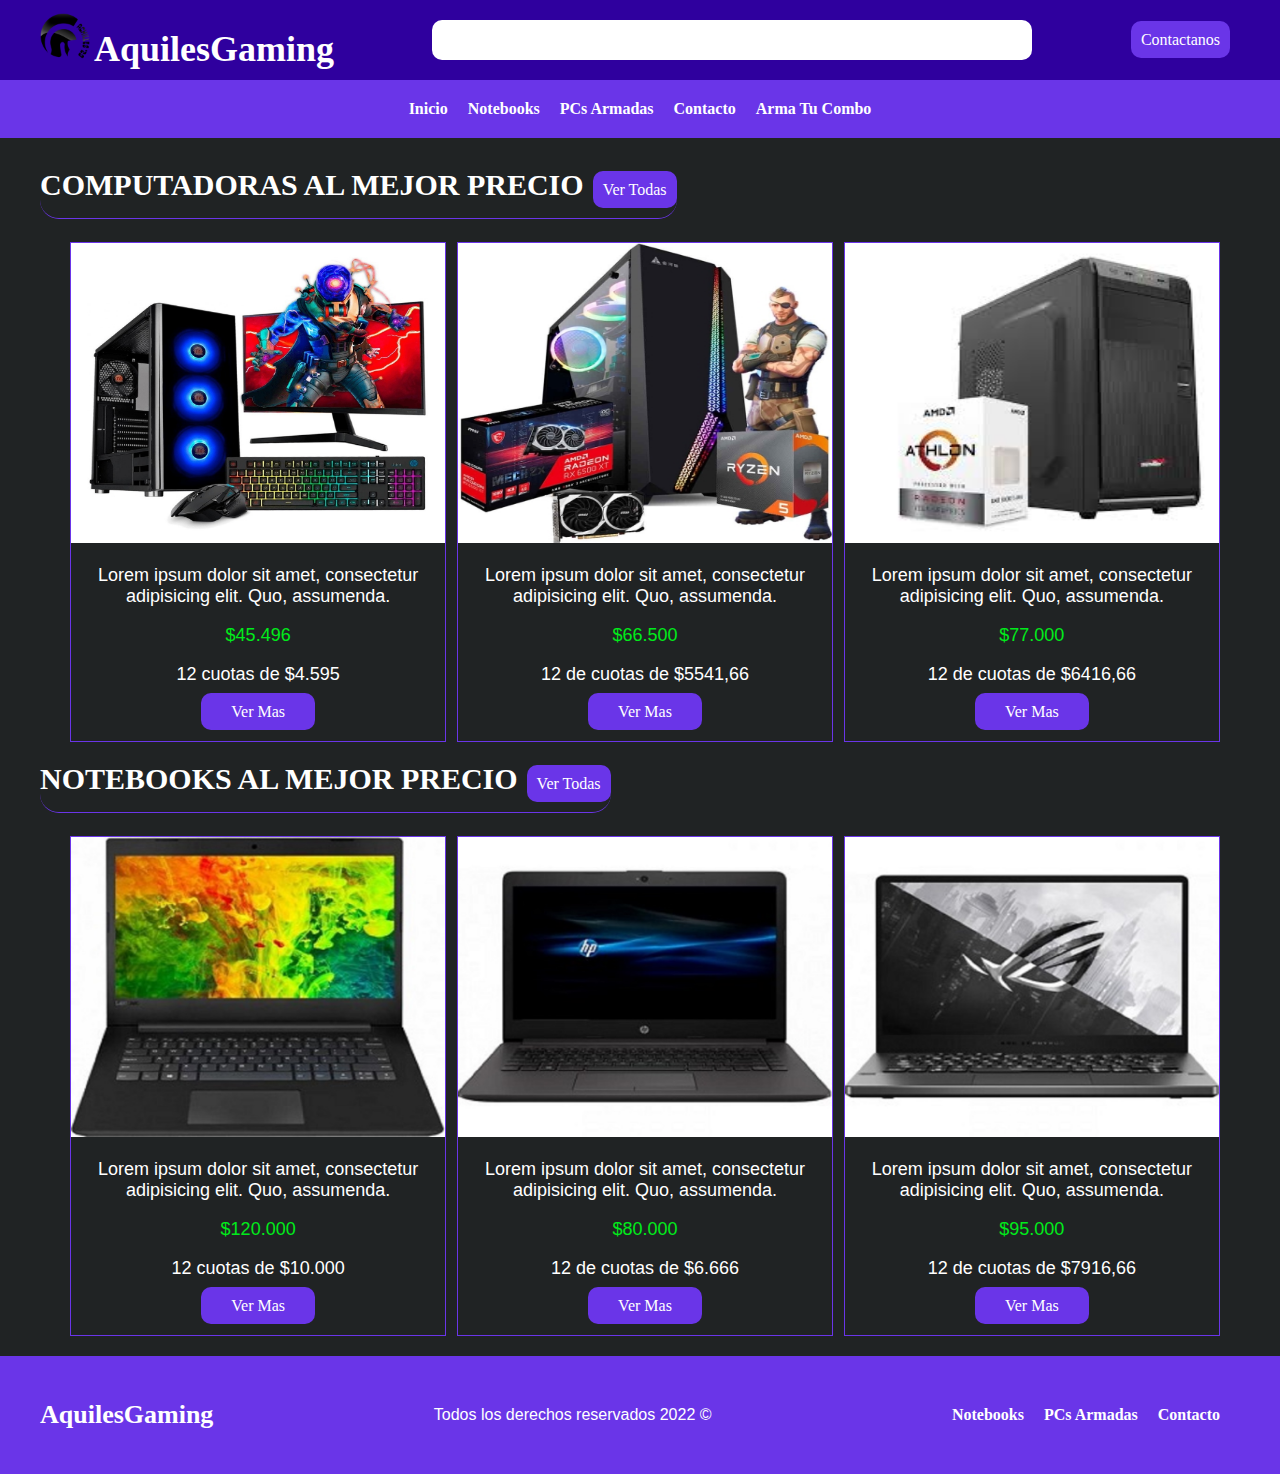
<file: index.html>
<!DOCTYPE html>
<html lang="en">

<head>
  <meta charset="UTF-8">
  <meta http-equiv="X-UA-Compatible" content="IE=edge">
  <meta name="viewport" content="width=device-width, initial-scale=1.0">
  <link rel="stylesheet" href="css/style.css">
  <title>AquilesGamer</title>
</head>

<body>
  <div class="barra-header">
    <header class="site-header contenedor">
      <div class="titulo-header">
        <img src="img/logoaquiles.png" alt="logo" id="logo">
        <a href="index.html">
          <h1>AquilesGaming</h1>
        </a>
        <button  id="mobile-item" type="button">
        <i class="fa-solid fa-bars nav-button-mobile"></i>
        </button>
      </div>
      <input type="text" class="buscador">
      <div class="contactanos">
        <a href="contacto.html" class="btn btn-violeta">Contactanos</a>
      </div>
    </header>
  </div>
  <div class="barra-nav">
    <nav class="nav-bar contenedor hidden-mobile-nav">
      <a href="index.html">Inicio</a>
      <a href="categoria-notebooks.html">Notebooks</a>
      <a href="categoria-pcs.html">PCs Armadas</a>
      <a href="contacto.html">Contacto</a>
      <a href="armatupc.html">Arma Tu Combo</a>
    </nav>
  </div>
  <div class="contenedor">
    <div class="site-main">
      <div class="titulo-entrada">
        <h2 class="texto-izquierda m-i">Computadoras al mejor precio</h2>
        <a href="categoria-pcs.html" class="btn btn-violeta">Ver Todas</a>
      </div>
      <section class="contenido-principal">
        <article class="entrada-articulo">
          <div class="imagen">
            <img src="img/pc.jpg" alt="imagen pc 1">
          </div>
          <p>Lorem ipsum dolor sit amet, consectetur adipisicing elit. Quo, assumenda.</p>
          <p class="precio">$45.496</p>
          <p>12 cuotas de $4.595</p>
          <a href="pc.html" class="btn btn-violeta">Ver Mas</a>
        </article>
        <article class="entrada-articulo">
          <div class="imagen">
            <img src="img/pc2.jpg" alt="imagen pc 2">
          </div>
          <p>Lorem ipsum dolor sit amet, consectetur adipisicing elit. Quo, assumenda.</p>
          <p class="precio">$66.500</p>
          <p>12 de cuotas de $5541,66</p>
          <a href="pc.html" class="btn btn-violeta">Ver Mas</a>
        </article>
        <article class="entrada-articulo">
          <div class="imagen">
            <img src="img/pc3.jpg" alt="imagen pc 3">
          </div>
          <div>
            <p>Lorem ipsum dolor sit amet, consectetur adipisicing elit. Quo, assumenda.</p>
            <p class="precio">$77.000</p>
            <p>12 de cuotas de $6416,66</p>
            <a href="pc.html" class="btn btn-violeta">Ver Mas</a>
          </div>
        </article>
      </section>
      <!--CONTENIDO-PRINCIPAL-->
      <!--COMPUTADORAS ESCRITORIO-->
      <div class="titulo-entrada">
        <h2 class="texto-izquierda m-i">Notebooks al mejor precio</h2>
        <a href="categoria-notebooks.html" class="btn btn-violeta">Ver Todas</a>
      </div>
      <section class="contenido-principal">
        <article class="entrada-articulo">
          <div class="imagen">
            <img src="img/notebook1.jpg" alt="imagen notebook1">
          </div>
          <p>Lorem ipsum dolor sit amet, consectetur adipisicing elit. Quo, assumenda.</p>
          <p class="precio">$120.000</p>
          <p>12 cuotas de $10.000</p>
          <a href="notebooks.html" class="btn btn-violeta">Ver Mas</a>
        </article>
        <article class="entrada-articulo">
          <div class="imagen">
            <img src="img/notebook2.jpg" alt="imgaen notebook2">
          </div>
          <p>Lorem ipsum dolor sit amet, consectetur adipisicing elit. Quo, assumenda.</p>
          <p class="precio">$80.000</p>
          <p>12 de cuotas de $6.666</p>
          <a href="notebooks.html" class="btn btn-violeta">Ver Mas</a>
        </article>
        <article class="entrada-articulo">
          <div class="imagen">
            <img src="img/notebook3.jpg" alt="imagen notebook3">
          </div>
          <div>
            <p>Lorem ipsum dolor sit amet, consectetur adipisicing elit. Quo, assumenda.</p>
            <p class="precio">$95.000</p>
            <p>12 de cuotas de $7916,66</p>
            <a href="notebooks.html" class="btn btn-violeta">Ver Mas</a>
          </div>
        </article>
      </section>
      <!--NOTEBOOKS-->
    </div>
    <!--SITE MAIN-->
  </div>
  <!--CONTENEDOR-->
  <!--FOOTER-->
  <footer class="site-footer">
    <div class="contenedor contenedor-footer">
      <h4>AquilesGaming</h4>
      <p>Todos los derechos reservados 2022 &copy;</p>
      <nav class="nav-bar">
        <a href="categoria-notebooks.html">Notebooks</a>
        <a href="categoria-pcs.html">PCs Armadas</a>
        <a href="contacto.html">Contacto</a>
      </nav>
    </div>
  </footer>
  <script src="js/app.js"></script>
</body>
</html>
</file>
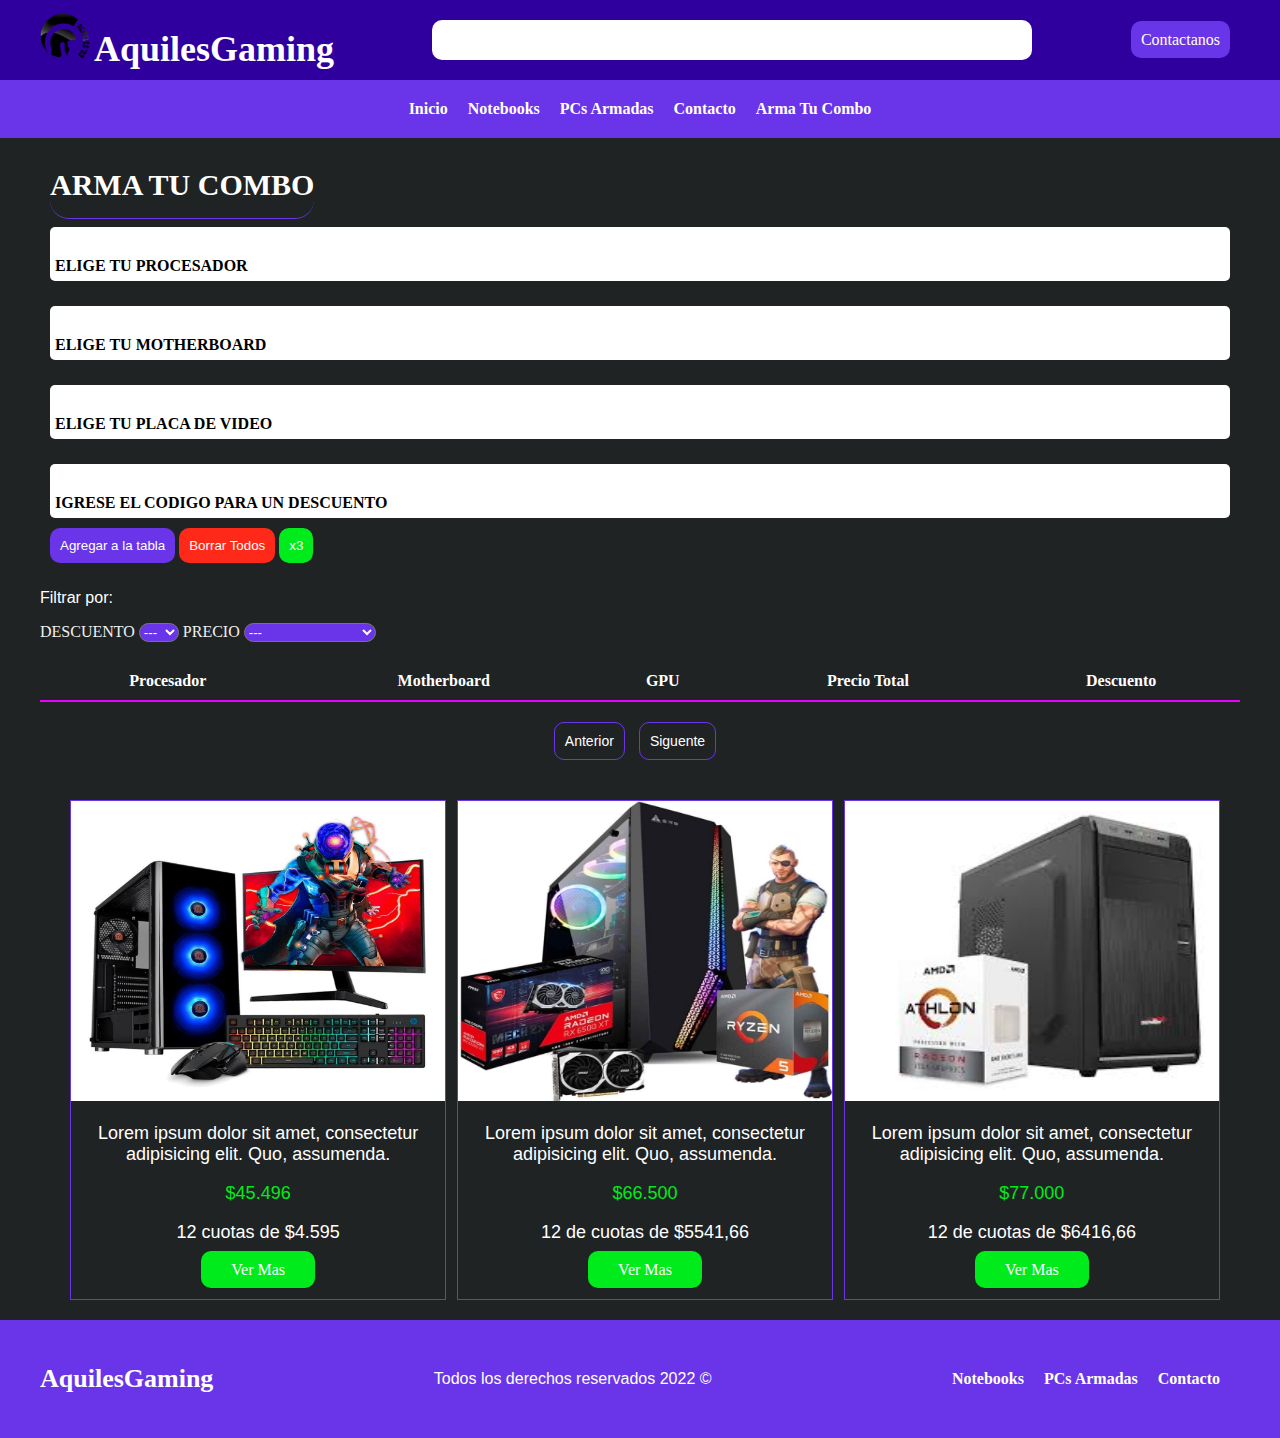
<file: armatupc.html>
<!DOCTYPE html>
<html lang="en">

<head>
  <meta charset="UTF-8">
  <meta http-equiv="X-UA-Compatible" content="IE=edge">
  <meta name="viewport" content="width=device-width, initial-scale=1.0">
  <link rel="stylesheet" href="css/style.css">
  <title>AquilesGamer</title>
</head>

<body>
  <div class="barra-header">
    <header class="site-header contenedor">
      <div class="titulo-header">
        <img src="img/logoaquiles.png" alt="logo" id="logo">
        <a href="index.html">
          <h1>AquilesGaming</h1>
        </a>
        <button id="mobile-item" type="button">
          <i class="fa-solid fa-bars nav-button-mobile"></i>
        </button>
      </div>
      <input type="text" class="buscador">
      <div class="contactanos">
        <a href="contacto.html" class="btn btn-violeta">Contactanos</a>
      </div>
    </header>
  </div>
  <div class="barra-nav">
    <nav class="nav-bar contenedor hidden-mobile-nav">
      <a href="index.html">Inicio</a>
      <a href="categoria-notebooks.html">Notebooks</a>
      <a href="categoria-pcs.html">PCs Armadas</a>
      <a href="contacto.html">Contacto</a>
      <a href="armatupc.html">Arma Tu Combo</a>
    </nav>
  </div>
  </div>
  <main class="contenedor">
    <form action="#" id="form-pc" class="contenedor-form-tabla">
      <div class="titulo-entrada">
      <h2 class="texto-izquierda m-i">ARMA TU COMBO</h2>
    </div>
      <div class="container-input-label">
        <div class="form-group">
          <input type="text" name="procesador" class="input-table" placeholder=" " required>
          <label for="procesador" class="label-table">Elige tu procesador</label>
        </div>
      </div>
    <div class="container-input-label">
      <div class="form-group">
      <input type="text" name="motherboard" class="input-table" placeholder=" " required>
      <label for="motherboard" class="label-table">Elige tu motherboard</label>
    </div>
    </div>
    <div class="container-input-label">
      <div class="form-group">
        <input type="text" name="gpu" class="input-table" placeholder=" " required>
        <label for="gpu" class="label-table">Elige tu placa de video</label>
      </div>
    </div>
    <div class="container-input-label">
      <div class="form-group">
        <input type="text" name="codigo" class="input-table" placeholder=" ">
        <label for="codigo" class="label-table">Igrese el codigo para un descuento</label>
      </div>
    </div>
      <button id="btnFormPC" class="btn btn-violeta">Agregar a la tabla</button>
      <button id="btn-borrar" class="btn btn-rojo">Borrar Todos</button>
      <button id="btnx3" class="btn btn-verde">x3</button>
    </form>
    <p>Filtrar por:</p>
    <label for="filtrarDescuento">Descuento</label>
    <select name="filtrarDescuento" id="filtrarDescuento">
      <option value="">---</option>
      <option value="si">Si</option>
      <option value="no"> No</option>
    </select>
    <label for="filtrarPrecio">Precio</label>
    <select name="filtrarPrecio" id="filtrarPrecio">
      <option value="">---</option>
      <option value="50">Mayor o igual a 50</option>
      <option value="49">Menor a 50</option>
    </select>
    <table class="tabla-armatupc">
      <thead>
        <tr>
          <td>Procesador</td>
          <td>motherboard</td>
          <td>GPU</td>
          <td>Precio Total</td>
          <td>Descuento</td>
        </tr>
      </thead>
      <tbody id="tabla-pc">
      </tbody>
    </table>
    <div class="btn-anterior-siguente">
      <button id="btnAnterior">Anterior</button>
      <button id="btnSiguente">Siguente</button>
    </div>
    <div class="contenido-principal">
      <div class="entrada-articulo">
        <div class="imagen">
          <img src="img/pc.jpg" alt="imagen pc 1">
        </div>
        <p>Lorem ipsum dolor sit amet, consectetur adipisicing elit. Quo, assumenda.</p>
        <p class="precio">$45.496</p>
        <p>12 cuotas de $4.595</p>
        <a href="pc.html" class="btn btn-verde">Ver Mas</a>
      </div>
      <div class="entrada-articulo">
        <div class="imagen">
          <img src="img/pc2.jpg" alt="imagen pc 2">
        </div>
        <p>Lorem ipsum dolor sit amet, consectetur adipisicing elit. Quo, assumenda.</p>
        <p class="precio">$66.500</p>
        <p>12 de cuotas de $5541,66</p>
        <a href="pc.html" class="btn btn-verde">Ver Mas</a>
      </div>
      <div class="entrada-articulo">
        <div class="imagen">
          <img src="img/pc3.jpg" alt="imagen pc 3">
        </div>
        <div>
          <p>Lorem ipsum dolor sit amet, consectetur adipisicing elit. Quo, assumenda.</p>
          <p class="precio">$77.000</p>
          <p>12 de cuotas de $6416,66</p>
          <a href="pc.html" class="btn btn-verde">Ver Mas</a>
        </div>
      </div>
    </div>
  </main>
    <footer class="site-footer">
      <div class="contenedor contenedor-footer">
        <h4>AquilesGaming</h4>
        <p>Todos los derechos reservados 2022 &copy;</p>
        <nav class="nav-bar">
          <a href="categoria-notebooks.html">Notebooks</a>
          <a href="categoria-pcs.html">PCs Armadas</a>
          <a href="contacto.html">Contacto</a>
        </nav>
      </div>
    </footer>
    <script src="js/tabla.js"></script>
    <script src="js/app.js"></script>
</body>
</html>
</file>
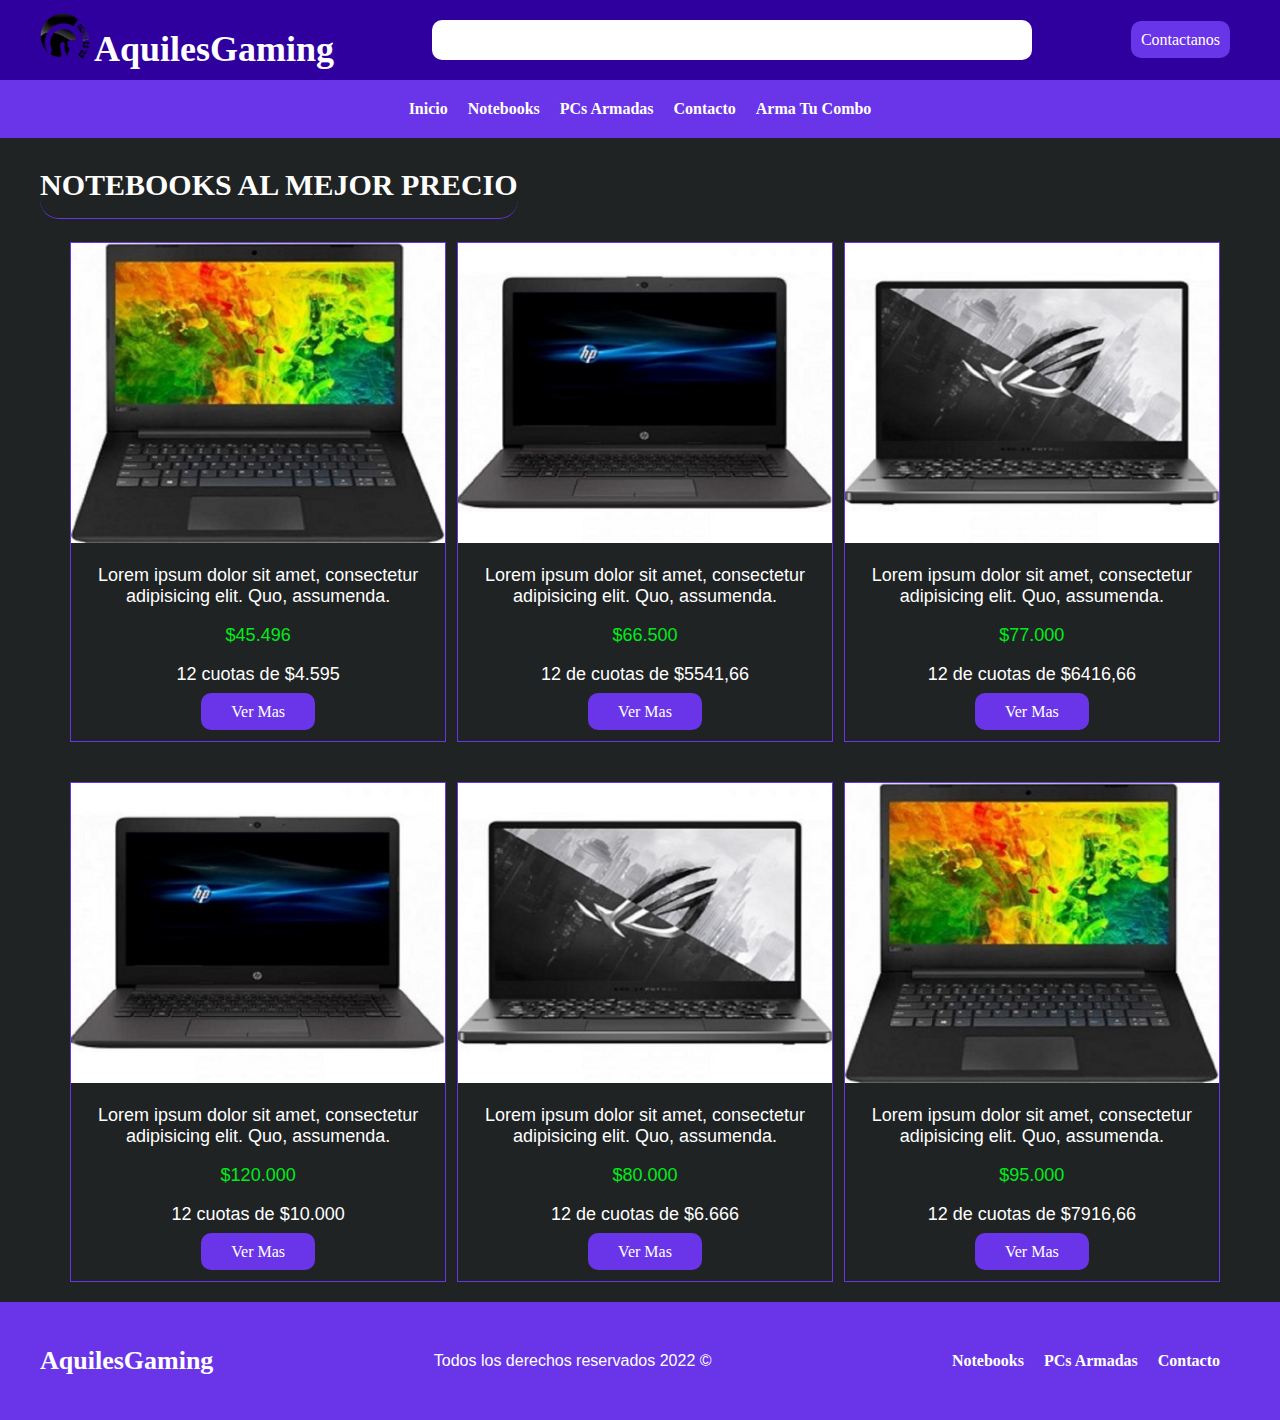
<file: categoria-notebooks.html>
<!DOCTYPE html>
<html lang="en">

<head>
  <meta charset="UTF-8">
  <meta http-equiv="X-UA-Compatible" content="IE=edge">
  <meta name="viewport" content="width=device-width, initial-scale=1.0">
  <link rel="stylesheet" href="css/style.css">
  <title>AquilesGamer</title>
</head>

<body>
  <div class="barra-header">
    <header class="site-header contenedor">
      <div class="titulo-header">
        <img src="img/logoaquiles.png" alt="logo" id="logo">
        <a href="index.html">
          <h1>AquilesGaming</h1>
        </a>
        <button id="mobile-item" type="button">
          <i class="fa-solid fa-bars nav-button-mobile"></i>
        </button>
      </div>
      <input type="text" class="buscador">
      <div class="contactanos">
        <a href="contacto.html" class="btn btn-violeta">Contactanos</a>
      </div>
    </header>
  </div>
  <div class="barra-nav">
    <nav class="nav-bar contenedor hidden-mobile-nav">
      <a href="index.html">Inicio</a>
      <a href="categoria-notebooks.html">Notebooks</a>
      <a href="categoria-pcs.html">PCs Armadas</a>
      <a href="contacto.html">Contacto</a>
      <a href="armatupc.html">Arma Tu Combo</a>
    </nav>
  </div>
  <div class="contenedor">
    <div class="site-main">
      <div class="titulo-entrada">
        <h2 class="centrar-texto">Notebooks al mejor precio</h2>
      </div>
      <section class="contenido-principal">
        <article class="entrada-articulo">
          <div class="imagen">
            <img src="img/notebook1.jpg" alt="notebook1">
          </div>
          <p>Lorem ipsum dolor sit amet, consectetur adipisicing elit. Quo, assumenda.</p>
          <p class="precio">$45.496</p>
          <p>12 cuotas de $4.595</p>
          <a href="notebooks.html" class="btn btn-violeta">Ver Mas</a>
        </article>
        <article class="entrada-articulo">
          <div class="imagen">
            <img src="img/notebook2.jpg" alt="notebook2">
          </div>
          <p>Lorem ipsum dolor sit amet, consectetur adipisicing elit. Quo, assumenda.</p>
          <p class="precio">$66.500</p>
          <p>12 de cuotas de $5541,66</p>
          <a href="notebooks.html" class="btn btn-violeta">Ver Mas</a>
        </article>
        <article class="entrada-articulo">
          <div class="imagen">
            <img src="img/notebook3.jpg" alt="notebook3">
          </div>
          <div>
            <p>Lorem ipsum dolor sit amet, consectetur adipisicing elit. Quo, assumenda.</p>
            <p class="precio">$77.000</p>
            <p>12 de cuotas de $6416,66</p>
            <a href="notebooks.html" class="btn btn-violeta">Ver Mas</a>
          </div>
        </article>
      </section>
      <section class="contenido-principal">
        <div class="entrada-articulo">
          <div class="imagen">
            <img src="img/notebook2.jpg" alt="notebook4">
          </div>
          <p>Lorem ipsum dolor sit amet, consectetur adipisicing elit. Quo, assumenda.</p>
          <p class="precio">$120.000</p>
          <p>12 cuotas de $10.000</p>
          <a href="notebooks.html" class="btn btn-violeta">Ver Mas</a>
        </div>
        <div class="entrada-articulo">
          <div class="imagen">
            <img src="img/notebook3.jpg" alt="notebook5">
          </div>
          <p>Lorem ipsum dolor sit amet, consectetur adipisicing elit. Quo, assumenda.</p>
          <p class="precio">$80.000</p>
          <p>12 de cuotas de $6.666</p>
          <a href="notebooks.html" class="btn btn-violeta">Ver Mas</a>
        </div>
        <div class="entrada-articulo">
          <div class="imagen">
            <img src="img/notebook1.jpg" alt="notebook6">
          </div>
          <div>
            <p>Lorem ipsum dolor sit amet, consectetur adipisicing elit. Quo, assumenda.</p>
            <p class="precio">$95.000</p>
            <p>12 de cuotas de $7916,66</p>
            <a href="notebooks.html" class="btn btn-violeta">Ver Mas</a>
          </div>
        </div>
      </section>
    </div>
  </div>
  <footer class="site-footer">
    <div class="contenedor contenedor-footer">
      <h4>AquilesGaming</h4>
      <p>Todos los derechos reservados 2022 &copy;</p>
      <nav class="nav-bar">
        <a href="categoria-notebooks.html">Notebooks</a>
        <a href="categoria-pcs.html">PCs Armadas</a>
        <a href="contacto.html">Contacto</a>
      </nav>
    </div>
  </footer>
  <script src="js/app.js"></script>
</body>

</html>
</file>
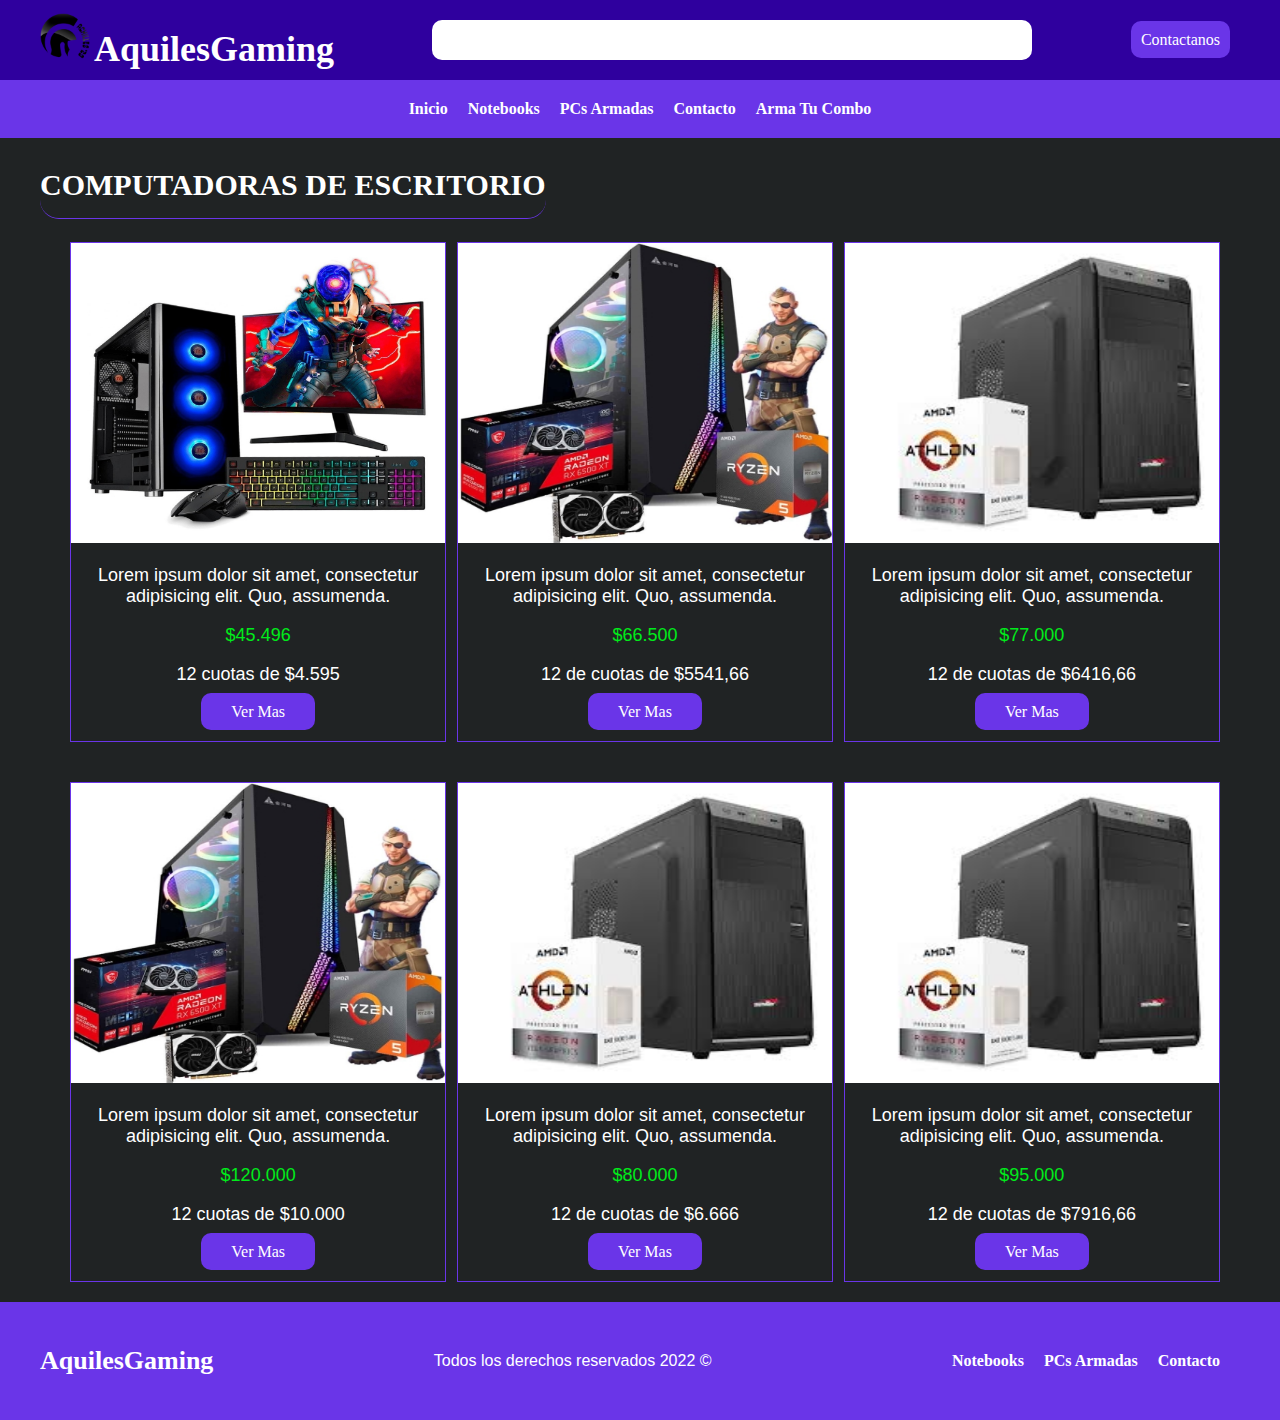
<file: categoria-pcs.html>
<!DOCTYPE html>
<html lang="en">

<head>
  <meta charset="UTF-8">
  <meta http-equiv="X-UA-Compatible" content="IE=edge">
  <meta name="viewport" content="width=device-width, initial-scale=1.0">
  <link rel="stylesheet" href="css/style.css">
  <title>AquilesGamer</title>
</head>

<body>
  <div class="barra-header">
    <header class="site-header contenedor">
      <div class="titulo-header">
        <img src="img/logoaquiles.png" alt="logo" id="logo">
        <a href="index.html">
          <h1>AquilesGaming</h1>
        </a>
        <button id="mobile-item" type="button">
          <i class="fa-solid fa-bars nav-button-mobile"></i>
        </button>
      </div>
      <input type="text" class="buscador">
      <div class="contactanos">
        <a href="contacto.html" class="btn btn-violeta">Contactanos</a>
      </div>
    </header>
  </div>
  <div class="barra-nav">
    <nav class="nav-bar contenedor hidden-mobile-nav">
      <a href="index.html">Inicio</a>
      <a href="categoria-notebooks.html">Notebooks</a>
      <a href="categoria-pcs.html">PCs Armadas</a>
      <a href="contacto.html">Contacto</a>
      <a href="armatupc.html">Arma Tu Combo</a>
    </nav>
  </div>
  <div class="contenedor">
    <div class="site-main">
      <div class="titulo-entrada">
        <h2 class="centrar-texto">Computadoras de escritorio</h2>
      </div>
      <div class="contenido-principal">
        <div class="entrada-articulo">
          <div class="imagen">
            <img src="img/pc.jpg" alt="imagen pc 1">
          </div>
          <p>Lorem ipsum dolor sit amet, consectetur adipisicing elit. Quo, assumenda.</p>
          <p class="precio">$45.496</p>
          <p>12 cuotas de $4.595</p>
          <a href="pc.html" class="btn btn-violeta">Ver Mas</a>
        </div>
        <div class="entrada-articulo">
          <div class="imagen">
            <img src="img/pc2.jpg" alt="imagen pc 2">
          </div>
          <p>Lorem ipsum dolor sit amet, consectetur adipisicing elit. Quo, assumenda.</p>
          <p class="precio">$66.500</p>
          <p>12 de cuotas de $5541,66</p>
          <a href="pc.html" class="btn btn-violeta">Ver Mas</a>
        </div>
        <div class="entrada-articulo">
          <div class="imagen">
            <img src="img/pc3.jpg" alt="imagen pc 3">
          </div>
          <div>
            <p>Lorem ipsum dolor sit amet, consectetur adipisicing elit. Quo, assumenda.</p>
            <p class="precio">$77.000</p>
            <p>12 de cuotas de $6416,66</p>
            <a href="pc.html" class="btn btn-violeta">Ver Mas</a>
          </div>
        </div>
      </div>
      <div class="contenido-principal">
        <div class="entrada-articulo">
          <div class="imagen">
            <img src="img/pc2.jpg" alt="imagen pc 4">
          </div>
          <p>Lorem ipsum dolor sit amet, consectetur adipisicing elit. Quo, assumenda.</p>
          <p class="precio">$120.000</p>
          <p>12 cuotas de $10.000</p>
          <a href="pc.html" class="btn btn-violeta">Ver Mas</a>
        </div>
        <div class="entrada-articulo">
          <div class="imagen">
            <img src="img/pc3.jpg" alt="imagen pc 5">
          </div>
          <p>Lorem ipsum dolor sit amet, consectetur adipisicing elit. Quo, assumenda.</p>
          <p class="precio">$80.000</p>
          <p>12 de cuotas de $6.666</p>
          <a href="pc.html" class="btn btn-violeta">Ver Mas</a>
        </div>
        <div class="entrada-articulo">
          <div class="imagen">
            <img src="img/pc3.jpg" alt="imagen pc 6">
          </div>
          <div>
            <p>Lorem ipsum dolor sit amet, consectetur adipisicing elit. Quo, assumenda.</p>
            <p class="precio">$95.000</p>
            <p>12 de cuotas de $7916,66</p>
            <a href="pc.html" class="btn btn-violeta">Ver Mas</a>
          </div>
        </div>
      </div>
    </div>
  </div>
  <footer class="site-footer">
    <div class="contenedor contenedor-footer">
      <h4>AquilesGaming</h4>
      <p>Todos los derechos reservados 2022 &copy;</p>
      <nav class="nav-bar">
        <a href="categoria-notebooks.html">Notebooks</a>
        <a href="categoria-pcs.html">PCs Armadas</a>
        <a href="contacto.html">Contacto</a>
      </nav>
    </div>
  </footer>
  <script src="js/app.js"></script>
</body>

</html>
</file>
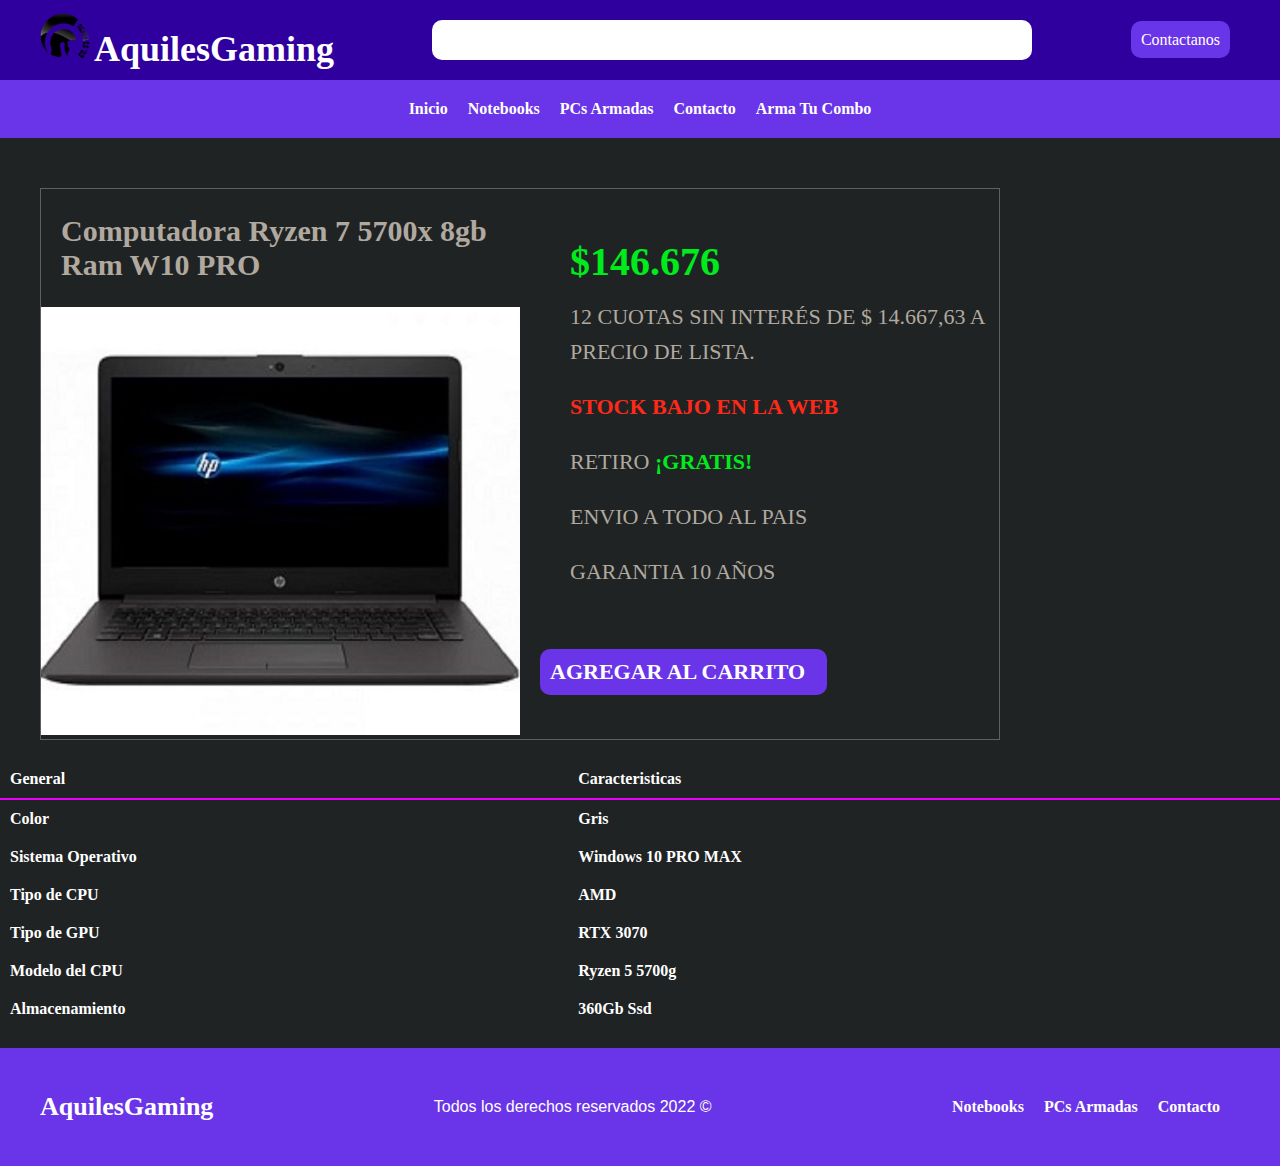
<file: notebooks.html>
<!DOCTYPE html>
<html lang="en">

<head>
  <meta charset="UTF-8">
  <meta http-equiv="X-UA-Compatible" content="IE=edge">
  <meta name="viewport" content="width=device-width, initial-scale=1.0">
  <title>AquilesGamer</title>
  <link rel="stylesheet" href="css/style.css">
</head>

<body>
  <div class="barra-header">
    <header class="site-header contenedor">
      <div class="titulo-header">
        <img src="img/logoaquiles.png" alt="logo" id="logo">
        <a href="index.html">
          <h1>AquilesGaming</h1>
        </a>
        <button id="mobile-item" type="button">
          <i class="fa-solid fa-bars nav-button-mobile"></i>
        </button>
      </div>
      <input type="text" class="buscador">
      <div class="contactanos">
        <a href="contacto.html" class="btn btn-violeta">Contactanos</a>
      </div>
    </header>
  </div>
  <div class="barra-nav">
    <nav class="nav-bar contenedor hidden-mobile-nav">
      <a href="index.html">Inicio</a>
      <a href="categoria-notebooks.html">Notebooks</a>
      <a href="categoria-pcs.html">PCs Armadas</a>
      <a href="contacto.html">Contacto</a>
      <a href="armatupc.html">Arma Tu Combo</a>
    </nav>
  </div>
  <div class="contenedor">
    <article class="contenedor-articulo">
      <div class="titulo-compra">
        <h2> Computadora Ryzen 7 5700x 8gb Ram W10 PRO</h2>
        <img src="img/notebook2.jpg" alt="notebook">
      </div>
      <div class="lista-precio">
        <ul>
          <li class="precio">$146.676</li>
          <li>12 cuotas sin interés de $ 14.667,63 a precio de lista.</li>
          <li class="stock">STOCK BAJO EN LA WEB</li>
          <li>RETIRO <span>¡GRATIS!</span></li>
          <li>Envio a todo al pais</li>
          <li>Garantia 10 años</li>
        </ul>
        <div class="link-carrito">
          <a class="btn btn-violeta">AGREGAR AL CARRITO</a>
        </div>
        </div>
      </article>
    </div>
    <table>
      <thead>
        <tr>
          <th>General</th>
          <th>Caracteristicas</th>
        </tr>
      </thead>
      <tr>
        <td>Color</td>
        <td>Gris</td>
      </tr>
      <tr>
        <td>Sistema Operativo</td>
        <td>Windows 10 PRO MAX</td>
      </tr>
      <tr>
        <td>Tipo de CPU</td>
        <td>AMD</td>
      </tr>
      <tr>
        <td>Tipo de GPU</td>
        <td>RTX 3070</td>
      </tr>
      <tr>
        <td>Modelo del CPU</td>
        <td>Ryzen 5 5700g</td>
      </tr>
      <tr>
        <td>Almacenamiento</td>
        <td>360Gb Ssd</td>
      </tr>
    </table>
  </div>
  <footer class="site-footer">
    <div class="contenedor contenedor-footer">
      <h4>AquilesGaming</h4>
      <p>Todos los derechos reservados 2022 &copy;</p>
      <nav class="nav-bar">
        <a href="categoria-notebooks.html">Notebooks</a>
        <a href="categoria-pcs.html">PCs Armadas</a>
        <a href="contacto.html">Contacto</a>
      </nav>
    </div>
  </footer>
  <script src="js/app.js"></script>
</body>
</html>
</file>
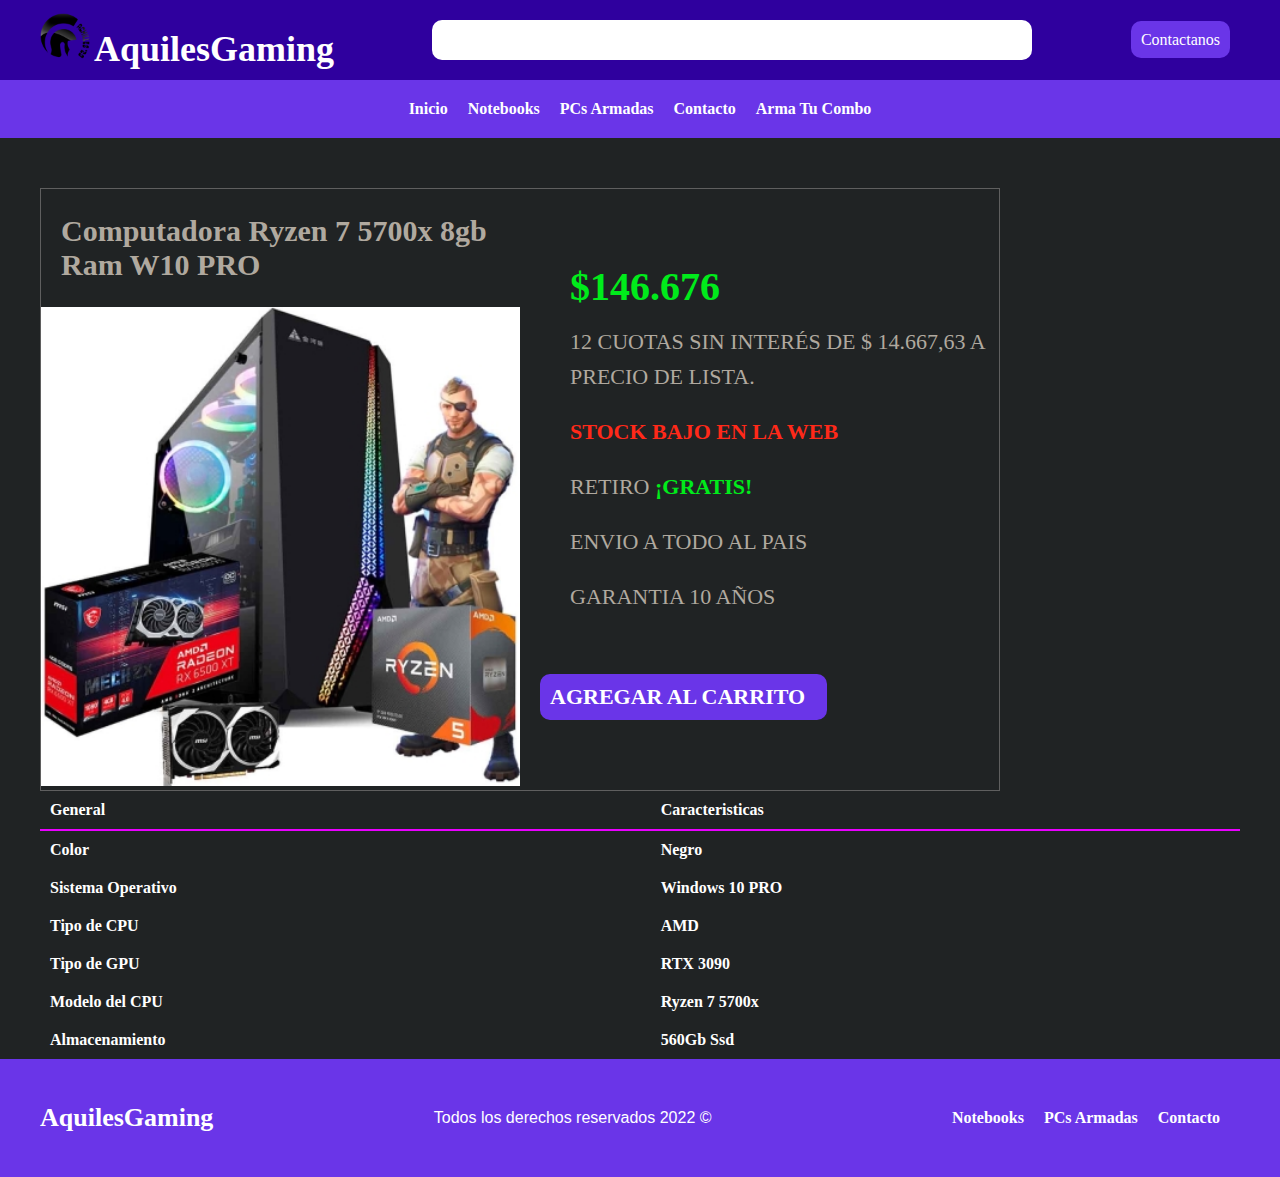
<file: pc.html>
<!DOCTYPE html>
<html lang="en">

<head>
  <meta charset="UTF-8">
  <meta http-equiv="X-UA-Compatible" content="IE=edge">
  <meta name="viewport" content="width=device-width, initial-scale=1.0">
  <title>AquilesGamer</title>
  <link rel="stylesheet" href="css/style.css">
</head>

<body>
  <div class="barra-header">
    <header class="site-header contenedor">
      <div class="titulo-header">
        <img src="img/logoaquiles.png" alt="logo" id="logo">
        <a href="index.html">
          <h1>AquilesGaming</h1>
        </a>
        <button id="mobile-item" type="button">
          <i class="fa-solid fa-bars nav-button-mobile"></i>
        </button>
      </div>
      <input type="text" class="buscador">
      <div class="contactanos">
        <a href="contacto.html" class="btn btn-violeta">Contactanos</a>
      </div>
    </header>
  </div>
  <div class="barra-nav">
    <nav class="nav-bar contenedor hidden-mobile-nav">
      <a href="index.html">Inicio</a>
      <a href="categoria-notebooks.html">Notebooks</a>
      <a href="categoria-pcs.html">PCs Armadas</a>
      <a href="contacto.html">Contacto</a>
      <a href="armatupc.html">Arma Tu Combo</a>
    </nav>
  </div>
  <div class="contenedor">
    <article class="contenedor-articulo">
      <div class="titulo-compra">
        <h2> Computadora Ryzen 7 5700x 8gb Ram W10 PRO</h2>
        <img src="img/pc2.jpg" alt="Pc de escritorio">
      </div>
      <div class="lista-precio">
        <ul>
          <li class="precio">$146.676</li>
          <li>12 cuotas sin interés de $ 14.667,63 a precio de lista.</li>
          <li class="stock">STOCK BAJO EN LA WEB</li>
          <li>RETIRO <span>¡GRATIS!</span></li>
          <li>Envio a todo al pais</li>
          <li>Garantia 10 años</li>
        </ul>
        <div class="link-carrito">
          <a href="#" class="btn btn-violeta">AGREGAR AL CARRITO</a>
        </div>
        </div>
      </article>
    </div>
    <table class="contenedor">
      <thead>
        <tr>
          <th>General</th>
          <th>Caracteristicas</th>
        </tr>
      </thead>
      <tr>
        <td>Color</td>
        <td>Negro</td>
      </tr>
      <tr>
        <td>Sistema Operativo</td>
        <td>Windows 10 PRO</td>
      </tr>
      <tr>
        <td>Tipo de CPU</td>
        <td>AMD</td>
      </tr>
      <tr>
        <td>Tipo de GPU</td>
        <td>RTX 3090</td>
      </tr>
      <tr>
        <td>Modelo del CPU</td>
        <td>Ryzen 7 5700x</td>
      </tr>
      <tr>
        <td>Almacenamiento</td>
        <td>560Gb Ssd</td>
      </tr>
    </table>
  </div>
  <footer class="site-footer">
    <div class="contenedor contenedor-footer">
      <h4>AquilesGaming</h4>
      <p>Todos los derechos reservados 2022 &copy;</p>
      <nav class="nav-bar">
        <a href="categoria-notebooks.html">Notebooks</a>
        <a href="categoria-pcs.html">PCs Armadas</a>
        <a href="contacto.html">Contacto</a>
      </nav>
    </div>
  </footer>
  <script src="js/app.js"></script>
</body>

</html>
</file>
<file: css/style.css>
/* apply a natural box layout model to all elements, but allowing components to change */
html {
  box-sizing: border-box;
}
*,
*:before,
*:after {
  box-sizing: inherit;
}
html {
  font-size: 62.5%; /*RESET para REMS - 62.5% = 10px de 16px*/
}
body {
  font-size: 1.6rem;
  margin: 0;
  padding: 0;
  background-color: #202324;
  color: #fff;
}
/*GLOBALES*/
img {
  max-width: 100%;
}
@media (min-width: 768px) {
  .contenedor {
    max-width: 1200px;
    margin: 0 auto;
  }
}
h1,
h2,
h3,
h4 {
  font-family: Georgia, "Times New Roman", Times, serif;
}
p {
  font-family: Arial, Helvetica, sans-serif;
}
h1 {
  font-size: 3.6rem;
}
h2 {
  font-size: 3rem;
}
h3 {
  font-size: 2.8rem;
}
h4 {
  font-size: 2.6rem;
}
/*BOTONES*/
.btn {
  padding: 1rem;
  border-radius: 1rem;
  transition: all 0.3s ease;
  text-decoration: none;
  border: none;
}
.btn-verde {
  background-color: #00eb1b;
  color: #fff;
}
.btn-violeta {
  background-color: #6a35e8;
  color: #fff;
}
.btn-rojo {
  background-color: #ff2919;
  color: #fff;
}
.btn-borrar,.btn-editar,#btnSiguente,#btnAnterior {
  color: #fff;
  background: none;
  border: none;
  cursor: pointer;
  margin-right: 1rem;
}
#btnSiguente,#btnAnterior {
  border: 1px solid #6a35e8;
  border-radius: 10px;
  padding: 10px;
  font-size: 1.4rem;
}
.btn-anterior-siguente {
  text-align: center;
}
.btn-editar {
  margin-right: 0;
}
.btn:hover {
  cursor: pointer;
}
/*HEADER*/
.barra-header {
  background-color: #2f009e;
}
@media (min-width: 768px) {
  header.site-header {
    display: flex;
    justify-content: space-between;
    align-items: center;
  }
}
#logo {
  height: 50px;
}
div.titulo-header a {
  text-decoration: none;
  color: #fff;
}
.titulo-header h1 {
  display: inline;
}
input.buscador {
  width: 100%;
  height: 4rem;
  margin: 2rem;
  border-radius: 1rem;
  border-style: none;
  margin-left: 0;
  margin-right: 0;
}
@media (min-width: 768px) {
  input.buscador {
    width: 50%;
  }
}
.contactanos {
  display: none;
}
@media (min-width: 768px) {
  .contactanos {
    display: block;
  }
}
.contactanos a {
  margin-right: 1rem;
}
.contactanos a:hover {
  background-color: #000;
}
/*NAV BAR*/
div.barra-nav {
  background-color: #6a35e8;
}
nav.nav-bar {
  text-align: center;
  padding: 2rem;
}
.hidden-mobile-nav {
  display: none;
}
.show-mobile-nav {
  display: block;
  transition: 0.5s ease-in-out;
  overflow-y: auto;
}
@media (min-width: 768px) {
  nav.nav-bar {
    display: block;
  }
}
nav.nav-bar a {
  display: block;
  color: #fff;
  text-decoration: none;
  font-weight: bold;
  margin: 1rem 0 1rem 0;
}
@media (min-width: 768px) {
  nav.nav-bar a {
    display: inline;
    margin: 0 1.6rem 0 0;
  }
  nav.nav-bar a:last-of-type {
    margin: 0;
  }
}
#mobile-item {
  margin-left: 2rem;
  background: none;
  border: none;
  font-size: 2.3rem;
  cursor: pointer;
}
@media (min-width: 768px) {
  #mobile-item {
    display: none;
  }
}
/*MAIN*/
div.site-main {
  margin-top: 3rem;
}
div.titulo-entrada {
  display: block;
  text-align: left;
  text-align: center;
  color: #fff;
  border-radius: 2rem;
  padding-bottom: 2rem;
  border-bottom: 1px solid #6a35e8;
}
@media (min-width: 768px) {
  div.titulo-entrada {
    display: inline;
  }
}
div.titulo-entrada h2 {
  text-transform: uppercase;
  font-weight: 700;
}
@media (min-width: 768px) {
  div.titulo-entrada h2 {
    display: inline;
  }
}
div.titulo-entrada a {
  margin-left: 0.5rem;
  color: #fff;
}
.contenido-principal {
  display: flex;
  text-align: center;
  margin: 2rem;
}
@media (min-width: 768px) {
  .contenido-principal {
    display: flex;
    justify-content: space-between;
  }
}
/*ENTRADAS*/
.entrada-articulo {
  flex: 0 0 calc(50% - 1rem);
  margin-left: 1rem;
  margin-top: 2rem;
  border: 1px solid #6a35e8;
  padding-bottom: 2rem;
}
.entrada-articulo:nth-child(3),.entrada-articulo:last-child {
  display: none;
}
@media (min-width: 768px) {
  .entrada-articulo {
    flex: 0 0 calc(33.3% - 1rem);
  }
  .entrada-articulo:nth-child(3),.entrada-articulo:last-child  {
    display: inline;
  }
}
.entrada-articulo img {
  width: 100%;
  max-height: 300px;
}
.entrada-articulo p {
  font-size: 1.8rem;
  font-weight: 400;
}
.entrada-articulo a {
  margin-top: 1rem;
  padding-left: 3rem;
  padding-right: 3rem;
}
.entrada-articulo a:hover {
  background-color: #6a35e8;
}
.precio {
  color: #00eb1b;
}
/*FOOTER*/
.site-footer {
  background-color: #6a35e8;
  margin-bottom: 0;
}
.contenedor-footer {
  text-align: center;
  padding: 3rem 0rem;
}
@media (min-width: 768px) {
  .contenedor-footer {
    display: flex;
    justify-content: space-between;
    align-items: center;
  }
}
.contenedor-footer h4 {
  margin: 0;
}

/*INTERNAS*/
/**Formulario**/
.formulario-contacto {
  margin-top: 2rem;
}
legend {
  font-size: 2.4rem;
  color: #6a35e8;
}
label {
  font-weight: 500;
  text-transform: uppercase;
  color: #f1f1f1;
}
.formulario-contacto input:not([type="submit"]),
textarea {
  display: block;
  padding: 1rem;
  width: 100%;
  background-color: #fff;
  margin-bottom: 2rem;
  border: none;
  border-radius: 1rem;
}
textarea {
  height: 13rem;
}
/*Formulario Tabla*/
.contenedor-form-tabla{
  margin-top: 2rem;
}
.contenedor-form-tabla label {
  display: block;
}
.contenedor-form-tabla input {
  border-radius: 0.5rem;
  border: none;
  width: 100%;
  height: 2.5vh;
}
.contenedor-form-tabla button {
  margin-top: 1rem;
}
/*Captcha*/
.captchaValue {
  padding: 1rem;
  background-color: #fff;
  text-align: center;
  color: #000;
  border-radius: 1rem;
}
.captcha input[type="text"] {
  display: inline;
  width: 20%;
}
.respuesta-incorrecta-inputs {
  border-radius: 1px solid #ff2919;
}
.respuesta-incorrecta {
  color: #ff2919;
}
.respuesta-correcta {
  color: #00a644;
}
/*PAGINA ENTRADA*/
.contenedor-articulo {
  width: 100%;
  border: solid 1px rgb(95, 95, 95);
  margin-top: 5rem;
  align-items: center;
  height: 100%;
  padding-bottom: 1rem;
}
@media (min-width: 768px) {
  .contenedor-articulo {
    width: 80%;
    display: grid;
    grid-template-columns: repeat(2, 1fr);
    padding-bottom: 0;
  }
}
.titulo-compra h2 {
  color: #b0a99f;
  padding-left: 2rem;
}
.titulo-compra img {
  width: 100%;
  height: 100%;
}
div.lista-precio ul {
  list-style: none;
  font-size: 2.2rem;
  font-weight: 400;
  line-height: 3.5rem;
  margin: 0 0 2rem 0;
  color: #b0a99f;
}
@media (min-width: 768px) {
  div.lista-precio ul {
    margin: 0 0 5rem 0;
  }
}
div.lista-precio ul li {
  text-transform: uppercase;
  padding: 1rem;
}
div.lista-precio ul .precio {
  color: #00eb1b;
  font-size: 4rem;
  font-weight: 700;
}
ul .stock {
  color: #ff2919;
  font-weight: 700;
}
div.lista-precio ul span {
  color: #00eb1b;
  font-weight: bold;
}
.link-carrito a {
  display: flex;
  font-size: 1.4rem;
  font-weight: bold;
  margin-left: 5em;
  width: 45%;
  margin-right: 5rem;
}
@media (min-width: 768px) {
  .link-carrito a {
    font-size: 2.2rem;
    display: block;
    margin: 0 0 0 2rem;
    width: 60%;
  }
}
.link-carrito a:hover {
  background-color: #00eb1b;
}
/*TABLA*/
table {
  width: 100%;
  margin: 2rem 0 2rem 0;
  border-collapse: collapse;
  text-align: left;
}
@media (min-width: 768px) {
  table {
    width: 100%;
  }
}
thead {
  border-bottom: solid 0.2rem #e900ff;
}
td {
  font-weight: bold;
}
tr:hover {
  background-color: #000;
}
  td,th {
  padding: 1rem;
}
/*TABLA DINAMICA*/
.tabla-armatupc tr td {
  text-transform: capitalize;
  padding: 0;
  text-align: center;
}
@media (min-width: 768px) {
  .tabla-armatupc tr td {
    padding: 1rem;
  }
}
#form-pc{
padding: 1rem;
}
.container-input-label{
  margin-top: 2.5rem;
  display: grid;
}
.form-group{
  position: relative;
}
.input-table{
  padding: 2.7rem .5rem;
  font-size: 1.5rem;
  width: 100%;
  outline: none;
  border-bottom:0.2rem solid #e900ff;
  cursor: pointer;
}
.input-table:focus + .label-table,.input-table:not(:placeholder-shown) + .label-table{
  transform: translateY(-1.2rem) scale(.7);
  transform-origin: left top;
  color: #a98fac;
}
.label-table{
  margin-top: 2rem;
  font-weight: bold;
  cursor: pointer;
  position: absolute;
  top: 0;
  left: 0.5rem;
  transform: translateY(1rem);
  transition: transform .5s, color .3s ;
  color: #000;
}
.descuento {
  background-color: #00a644;
}
/*FILTROS*/
#filtrarDescuento,#filtrarPrecio {
  color: #fff;
  background-color: #6a35e8;
  border-radius: 10px;
}
</file>
